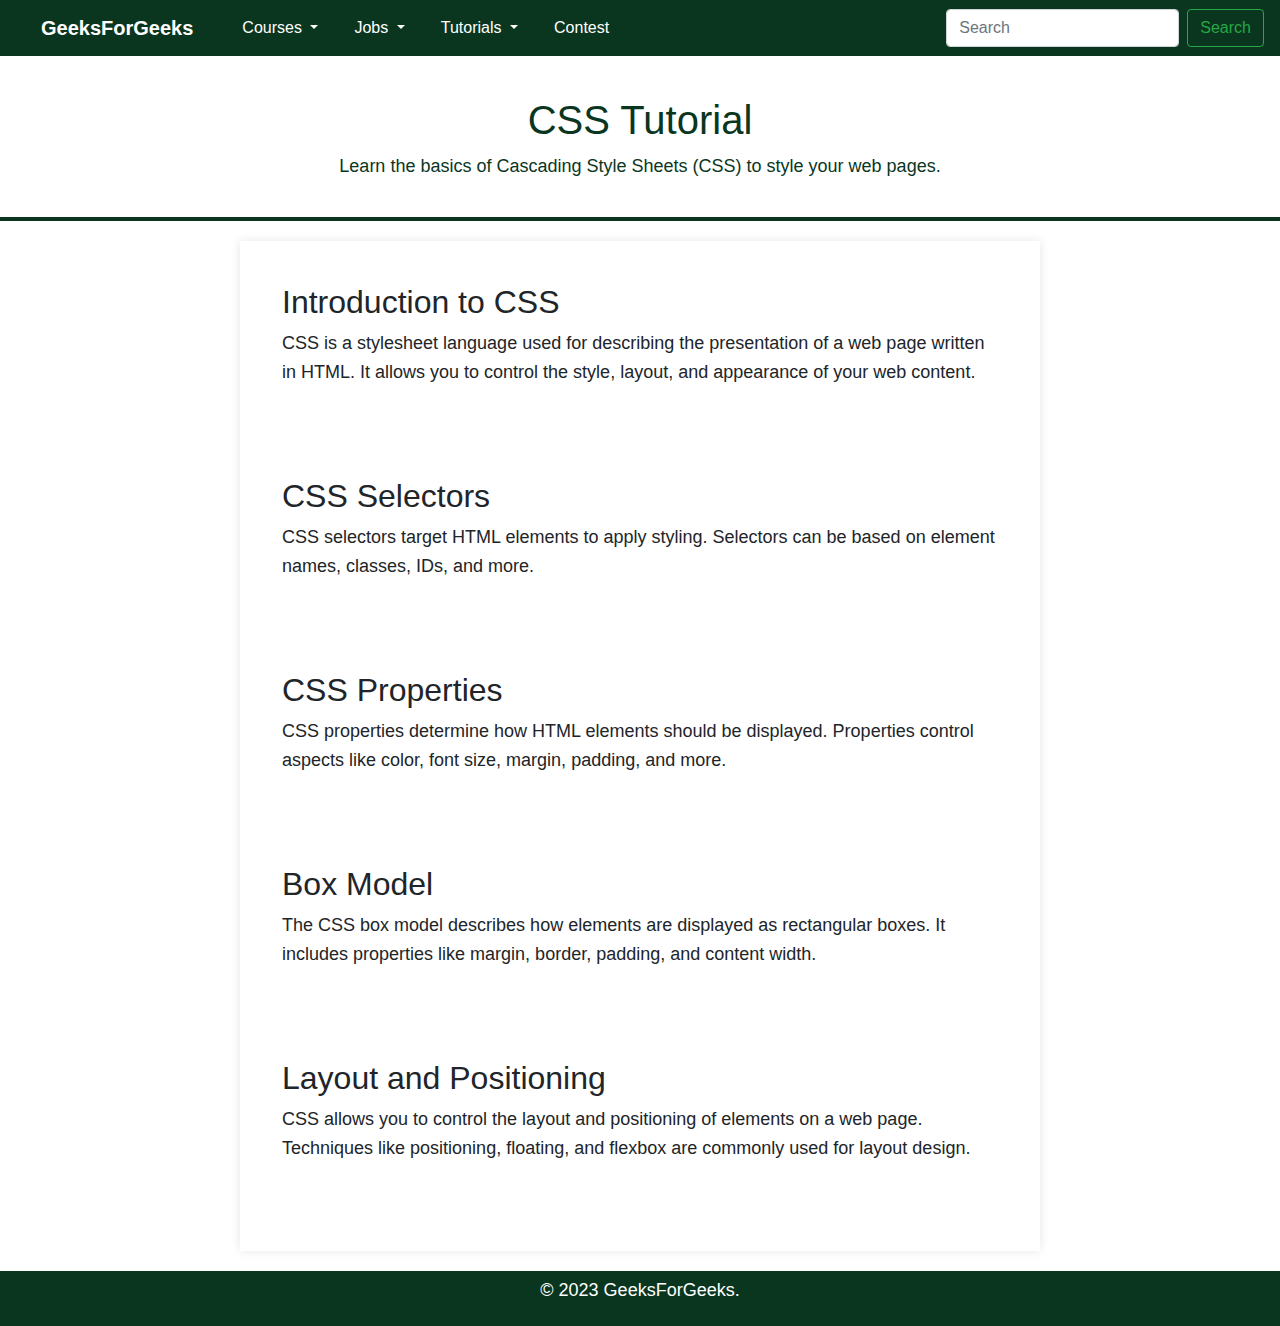
<file: css.html>
<!doctype html>
<html lang="en">

<head>
    <!-- Required meta tags -->
    <meta charset="utf-8">
    <meta name="viewport" content="width=device-width, initial-scale=1, shrink-to-fit=no">

    <link rel="stylesheet" type="text/css" href="styles.css">
    <link rel="Shortcut Icon" href="/GFG Logo.png">



    <!-- Bootstrap CSS -->
    <link rel="stylesheet" href="https://cdn.jsdelivr.net/npm/bootstrap@4.0.0/dist/css/bootstrap.min.css"
        integrity="sha384-Gn5384xqQ1aoWXA+058RXPxPg6fy4IWvTNh0E263XmFcJlSAwiGgFAW/dAiS6JXm" crossorigin="anonymous">

    <title>HTML Tutorial</title>
</head>

<body>

    <nav class="navbar navbar-expand-lg navbar-green bg-green">
        <a class="navbar-brand" href="/">GeeksForGeeks</a>
        <button class="navbar-toggler" type="button" data-toggle="collapse" data-target="#navbarSupportedContent"
            aria-controls="navbarSupportedContent" aria-expanded="false" aria-label="Toggle navigation">
            <span class="navbar-toggler-icon"></span>
        </button>

        <div class="collapse navbar-collapse" id="navbarSupportedContent">
            <ul class="navbar-nav mr-auto">

                <li class="nav-item dropdown">
                    <a class="nav-link dropdown-toggle" href="#" id="navbarDropdown" role="button"
                        data-toggle="dropdown" aria-haspopup="true" aria-expanded="false">
                        Courses
                    </a>
                    <div class="dropdown-menu" aria-labelledby="navbarDropdown">
                        <a class="dropdown-item" href="#">For Working Proffessionals </a>
                        <a class="dropdown-item" href="#">For School Students </a>
                        <a class="dropdown-item" href="#">For Students </a>

                        <div class="dropdown-divider"></div>

                    </div>
                </li>
                <li class="nav-item dropdown">
                    <a class="nav-link dropdown-toggle" href="#" id="navbarDropdown" role="button"
                        data-toggle="dropdown" aria-haspopup="true" aria-expanded="false">
                        Jobs
                    </a>
                    <div class="dropdown-menu" aria-labelledby="navbarDropdown">
                        <a class="dropdown-item" href="#">For Job Seekers </a>
                        <a class="dropdown-item" href="#">For Job Recruiters </a>
                        <div class="dropdown-divider"></div>

                    </div>
                </li>
                <li class="nav-item dropdown">
                    <a class="nav-link dropdown-toggle" href="#" id="navbarDropdown" role="button"
                        data-toggle="dropdown" aria-haspopup="true" aria-expanded="false">
                        Tutorials
                    </a>
                    <div class="dropdown-menu" aria-labelledby="navbarDropdown">
                        <a class="dropdown-item" href="#">Data Structure and Algorithm </a>
                        <a class="dropdown-item" href="#">ML and Data Science </a>
                        <a class="dropdown-item" href="#">DevOps </a>
                        <a class="dropdown-item" href="#">School Learning </a>
                        <a class="dropdown-item" href="#">Student </a>
                        <div class="dropdown-divider"></div>

                    </div>
                </li>
                <li class="nav-item">
                    <a class="nav-link" href="#">Contest</a>


            </ul>


            <form class="form-inline my-2 my-lg-0">
                <input class="form-control mr-sm-2" type="search" placeholder="Search" aria-label="Search">
                <button class="btn btn-outline-success my-2 my-sm-0" type="submit">Search</button>
            </form>
        </div>

    </nav>
    <header>
        <h1>CSS Tutorial</h1>
        <p>Learn the basics of Cascading Style Sheets (CSS) to style your web pages.</p>
    </header>

    <nav>
       
    </nav>

    <main>
        <section id="introduction">
            <h2>Introduction to CSS</h2>
            <p>CSS is a stylesheet language used for describing the presentation of a web page written in HTML. It allows
                you to control the style, layout, and appearance of your web content.</p>
        </section>

        <section id="selectors">
            <h2>CSS Selectors</h2>
            <p>CSS selectors target HTML elements to apply styling. Selectors can be based on element names, classes,
                IDs, and more.</p>
        </section>

        <section id="properties">
            <h2>CSS Properties</h2>
            <p>CSS properties determine how HTML elements should be displayed. Properties control aspects like color,
                font size, margin, padding, and more.</p>
        </section>

        <section id="box-model">
            <h2>Box Model</h2>
            <p>The CSS box model describes how elements are displayed as rectangular boxes. It includes properties like
                margin, border, padding, and content width.</p>
        </section>

        <section id="layout">
            <h2>Layout and Positioning</h2>
            <p>CSS allows you to control the layout and positioning of elements on a web page. Techniques like
                positioning, floating, and flexbox are commonly used for layout design.</p>
        </section>
    </main>

    <footer>
        <p>&copy; 2023 GeeksForGeeks.</p>
    </footer>
</body>

</html>
</file>
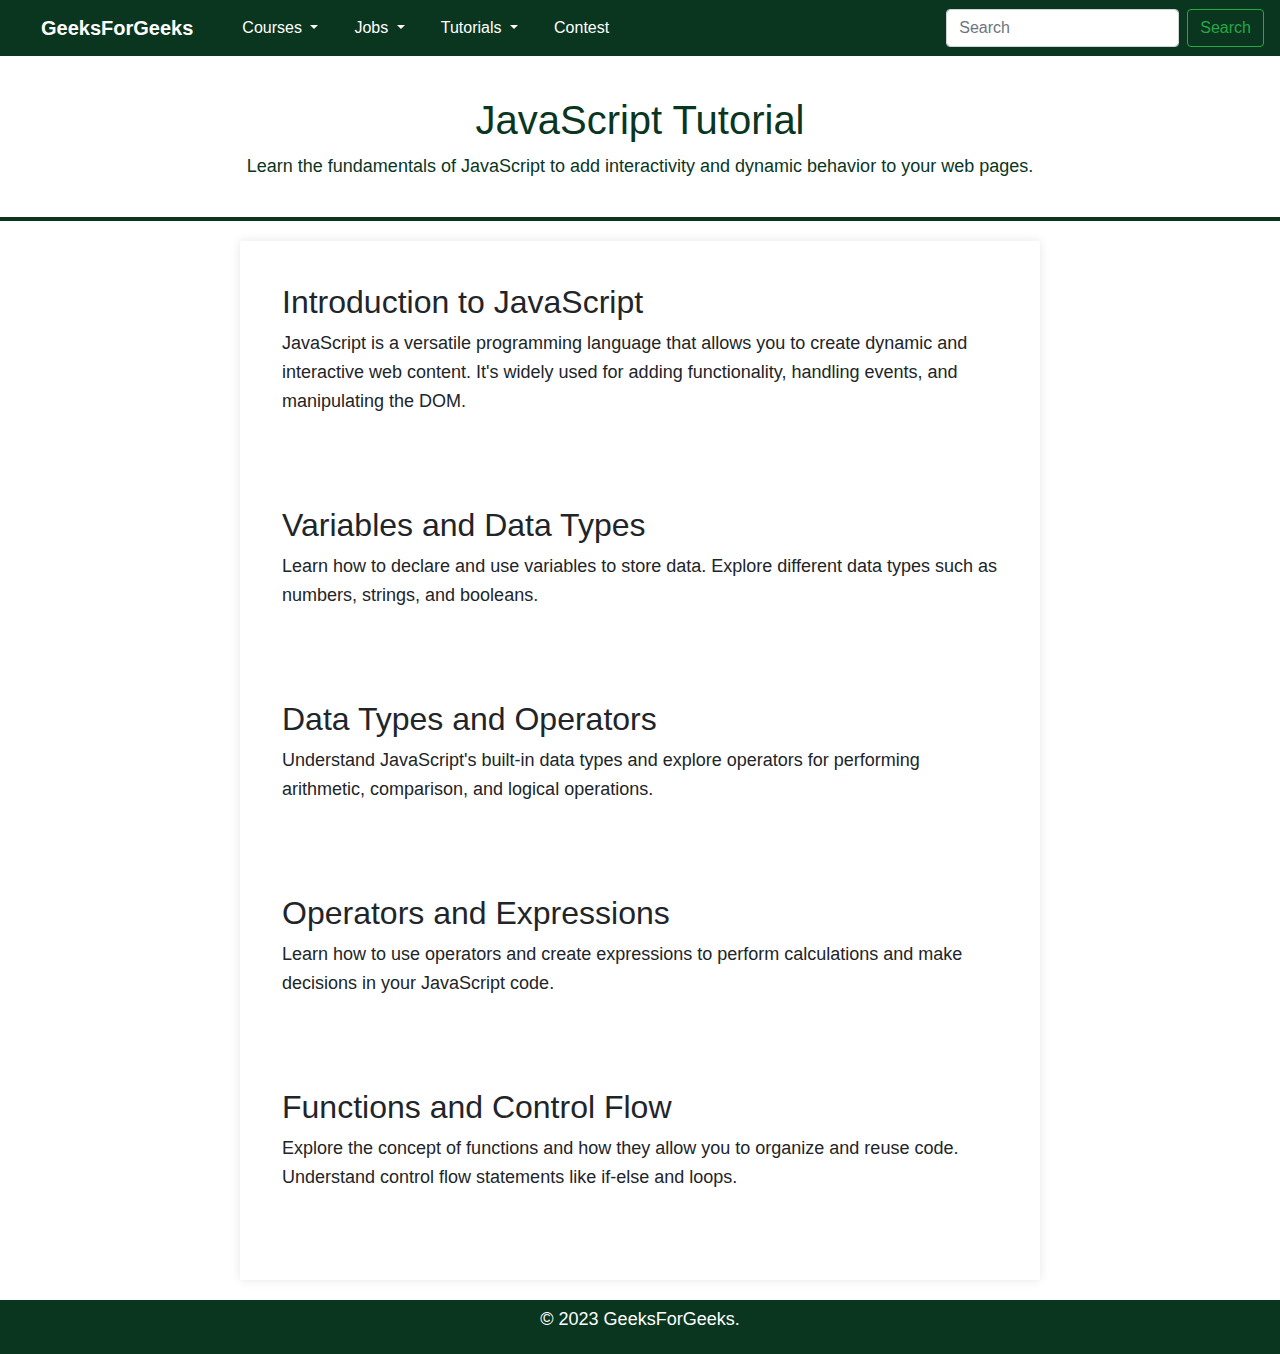
<file: javascript.html>
<!doctype html>
<html lang="en">

<head>
    <!-- Required meta tags -->
    <meta charset="utf-8">
    <meta name="viewport" content="width=device-width, initial-scale=1, shrink-to-fit=no">

    <link rel="stylesheet" type="text/css" href="styles.css">
    <link rel="Shortcut Icon" href="/GFG Logo.png">



    <!-- Bootstrap CSS -->
    <link rel="stylesheet" href="https://cdn.jsdelivr.net/npm/bootstrap@4.0.0/dist/css/bootstrap.min.css"
        integrity="sha384-Gn5384xqQ1aoWXA+058RXPxPg6fy4IWvTNh0E263XmFcJlSAwiGgFAW/dAiS6JXm" crossorigin="anonymous">

    <title>HTML Tutorial</title>
</head>

<body>

    <nav class="navbar navbar-expand-lg navbar-green bg-green">
        <a class="navbar-brand" href="/">GeeksForGeeks</a>
        <button class="navbar-toggler" type="button" data-toggle="collapse" data-target="#navbarSupportedContent"
            aria-controls="navbarSupportedContent" aria-expanded="false" aria-label="Toggle navigation">
            <span class="navbar-toggler-icon"></span>
        </button>

        <div class="collapse navbar-collapse" id="navbarSupportedContent">
            <ul class="navbar-nav mr-auto">

                <li class="nav-item dropdown">
                    <a class="nav-link dropdown-toggle" href="#" id="navbarDropdown" role="button"
                        data-toggle="dropdown" aria-haspopup="true" aria-expanded="false">
                        Courses
                    </a>
                    <div class="dropdown-menu" aria-labelledby="navbarDropdown">
                        <a class="dropdown-item" href="#">For Working Proffessionals </a>
                        <a class="dropdown-item" href="#">For School Students </a>
                        <a class="dropdown-item" href="#">For Students </a>

                        <div class="dropdown-divider"></div>

                    </div>
                </li>
                <li class="nav-item dropdown">
                    <a class="nav-link dropdown-toggle" href="#" id="navbarDropdown" role="button"
                        data-toggle="dropdown" aria-haspopup="true" aria-expanded="false">
                        Jobs
                    </a>
                    <div class="dropdown-menu" aria-labelledby="navbarDropdown">
                        <a class="dropdown-item" href="#">For Job Seekers </a>
                        <a class="dropdown-item" href="#">For Job Recruiters </a>
                        <div class="dropdown-divider"></div>

                    </div>
                </li>
                <li class="nav-item dropdown">
                    <a class="nav-link dropdown-toggle" href="#" id="navbarDropdown" role="button"
                        data-toggle="dropdown" aria-haspopup="true" aria-expanded="false">
                        Tutorials
                    </a>
                    <div class="dropdown-menu" aria-labelledby="navbarDropdown">
                        <a class="dropdown-item" href="#">Data Structure and Algorithm </a>
                        <a class="dropdown-item" href="#">ML and Data Science </a>
                        <a class="dropdown-item" href="#">DevOps </a>
                        <a class="dropdown-item" href="#">School Learning </a>
                        <a class="dropdown-item" href="#">Student </a>
                        <div class="dropdown-divider"></div>

                    </div>
                </li>
                <li class="nav-item">
                    <a class="nav-link" href="#">Contest</a>


            </ul>


            <form class="form-inline my-2 my-lg-0">
                <input class="form-control mr-sm-2" type="search" placeholder="Search" aria-label="Search">
                <button class="btn btn-outline-success my-2 my-sm-0" type="submit">Search</button>
            </form>
        </div>
        </nav>
        <header>
            <h1>JavaScript Tutorial</h1>
            <p>Learn the fundamentals of JavaScript to add interactivity and dynamic behavior to your web pages.</p>
        </header>
    
        <nav>
            
        </nav>
    
        <main>
            <section id="introduction">
                <h2>Introduction to JavaScript</h2>
                <p>JavaScript is a versatile programming language that allows you to create dynamic and interactive web
                    content. It's widely used for adding functionality, handling events, and manipulating the DOM.</p>
            </section>
    
            <section id="variables">
                <h2>Variables and Data Types</h2>
                <p>Learn how to declare and use variables to store data. Explore different data types such as numbers,
                    strings, and booleans.</p>
            </section>
    
            <section id="data-types">
                <h2>Data Types and Operators</h2>
                <p>Understand JavaScript's built-in data types and explore operators for performing arithmetic, comparison,
                    and logical operations.</p>
            </section>
    
            <section id="operators">
                <h2>Operators and Expressions</h2>
                <p>Learn how to use operators and create expressions to perform calculations and make decisions in your
                    JavaScript code.</p>
            </section>
    
            <section id="functions">
                <h2>Functions and Control Flow</h2>
                <p>Explore the concept of functions and how they allow you to organize and reuse code. Understand control
                    flow statements like if-else and loops.</p>
            </section>
        </main>
    
        <footer>
            <p>&copy; 2023 GeeksForGeeks.</p>
        </footer>
    </body>
    
    </html>
</file>
<file: styles.css>
/* Custom CSS for GeeksforGeeks website */

/* Navbar */
.navbar {
    margin-bottom: 20px;

}

.navbar-brand {
    font-size: 1.5rem;
    font-weight: bold;
    color: white;


}

/* Dropdown menu */
.nav-item dropdown {
    background-color: #0f472f;
}

.nav-item dropdown {
    color: #0f472f;
}

/* Search bar */
.search-bar {
    margin-top: 20px;
}

/* Card styling */
.card {
    border: none;
    margin-bottom: 20px;
    border-color: #1c1d1d;
}

.card-img-top {
    max-height: 200px;
    object-fit: cover;
}

.card-title {
    font-size: 1.5rem;
    margin-top: 10px;
}

.card-text {
    font-size: 1rem;
    color: #666;
}

/* Footer */
.footer {
    background-color: #f8f9fa;
    padding: 15px 0;
    text-align: center;
}
/* Styling for the coding practice section */
.coding-practice-section {
    padding: 110px 0;
    background-color: #f8f9fa;
}

/* Styling for the challenge cards */
.coding-practice-section .card {
    margin-bottom: 20px;
}

.coding-practice-section .card-title {
    font-size: 1.25rem;
    margin-bottom: 10px;
}

.coding-practice-section .card-text {
    font-size: 0.9rem;
    margin-bottom: 15px;
}

.coding-practice-section .btn-primary {
    background-color: #45a164;
    border-color: #45a164;
}

.coding-practice-section .btn-primary:hover {
    background-color: #45a164;
    border-color: #45a164;
}
.Web-Development-Section .btn-primary {
    background-color: #45a164;
    border-color: #45a164;
}
.Web-Development-Section .btn-primary:hover {
    background-color: #45a164;
    border-color: #45a164;
}
/* Button styles */
.btn-primary-btn-lg {
    background-color: #45a164;
    color: #fff;
    border: none;
    padding: 10px 20px;
    border-radius: 5px;
    font-size: 16px;
    cursor: pointer;
    transition: background-color 0.3s ease;
}

.btn-primary:hover {
    background-color: #45a164;
}

/* Custom styles for the Challenge 1 page */

body {
    font-family: Arial, sans-serif;
    background-color: #f8f9fa;
}

.container {
    max-width: 800px;
    margin: 0 auto;
    padding: 30px;
    background-color: #a0b69c;
    border-radius: 10px;
    box-shadow: 0px 4px 8px rgba(0, 0, 0, 0.1);
}

h2 {
    color: #074486;
    margin-bottom: 20px;
}

p {
    font-size: 18px;
    line-height: 1.5;
}

pre {
    background-color: white;
    border: 1px solid white;
    border-radius: 5px;
    border-color: white;
    padding: 10px;
    overflow-x: auto;
    font-size: 14px;
    white-space: pre-wrap;
}

textarea {
    width: 100%;
    padding: 10px;
    font-size: 14px;
    border: 1px solid white;
    border-radius: 5px;
}
.form-control {
    display: block;
    width: 100%;
    padding: 0.375rem 0.75rem;
    font-size: 1rem;
    line-height: 1.5;
    color: white;
    background-color: white;
    background-clip: padding-box;
    border: 1px solid #dfebf6;
    border-radius: 0.25rem;
}
#submitBtn {
    background-color: #45a164;
    border-color: #45a164;
    color: #ffffff;
}

#submitBtn:hover {
    background-color: #45a164;
    border-color: #45a164;
}

#result {
    margin-top: 20px;
    font-size: 16px;
}
/* Reset some default styles */
body, h1, h2, h3, h4, h5, h6, p, ul {
    margin: 0;
    padding: 0;
}

/* Set a background color and font */
body {
    font-family: Arial, sans-serif;
    background-color: #f5f5f5;
    color: #333;
}

/* Header styles */
header {
    background-color: #fff;
    color: #0a361f;
    text-align: center;
    padding: 20px;
    
}

/* Main content styles */
main {
    max-width: 800px;
    margin: 20px auto;
    padding: 20px;
    background-color: #fff;
    box-shadow: 0px 0px 10px rgba(0, 0, 0, 0.1);
}

section {
    margin-bottom: 30px;
    padding: 20px;
    background-color: white;
    border: 2px solid white;
    border-radius: 5px;
}

h2 {
    margin-bottom: 10px;
    color: #151d74;
    font-size: bold;
}

p {
    line-height: 1.6;
}

ul {
    list-style-type: disc;
    padding-left: 20px;
}

/* Footer styles */
footer {
    text-align: center;
    padding: 5px;
    background-color: #0a361f;
    color: #fff;
}

/* Navigation styles */
nav {
    display: flex;
    justify-content: center;
    background-color: #0a361f;
    padding: 2px 0;
}

nav a {
    color: #fff;
    text-decoration: none;
    padding: 10px 15px;
    margin: 0 10px;
    border-radius: 5px;
}

nav a:hover {
    background-color: #0a361f;
}


/* Responsive styles */
@media (max-width: 768px) {
    .container {
        padding: 20px;
    }
}

@media (max-width: 576px) {
    h2 {
        font-size: 24px;
    }

    p {
        font-size: 16px;
    }
}


/* Responsive adjustments */
@media (max-width: 768px) {
    .card-img-top {
        max-height: 150px;
    }
}
</file>
